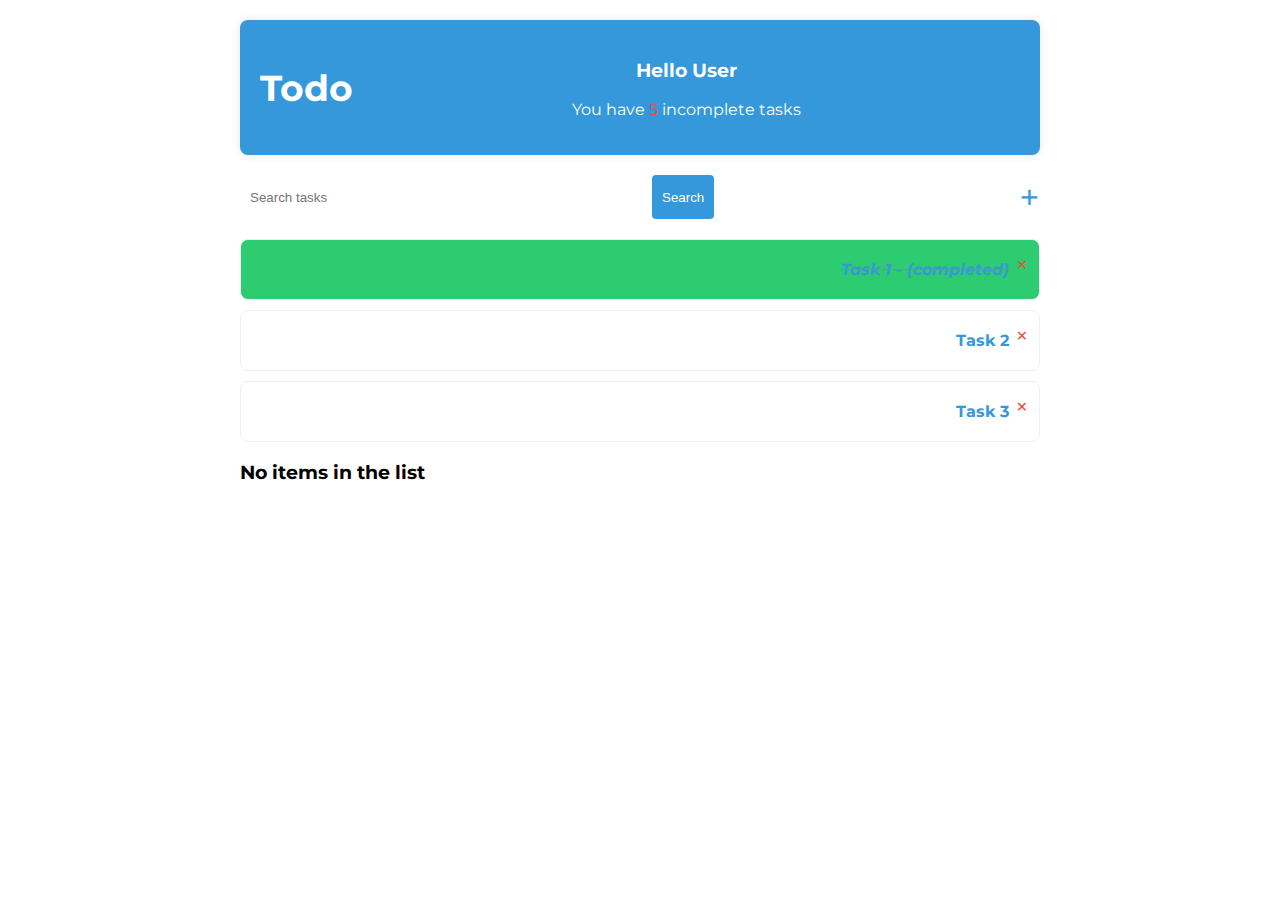
<file: index.html>
<!DOCTYPE html>
<html lang="en">
<head>
    <meta charset="UTF-8">
    <meta http-equiv="X-UA-Compatible" content="IE=edge">
    <meta name="viewport" content="width=device-width, initial-scale=1.0">
    <title>Todo App</title>
    <link rel="stylesheet" href="home.css">
    <link rel="preconnect" href="https://fonts.gstatic.com">
    <link href="https://fonts.googleapis.com/css2?family=Montserrat:wght@400;600&display=swap" rel="stylesheet">
</head>
<body>
    <div class="container">
        <header class="header-bar">
            <div class="logo">
                <h1>Todo</h1>
            </div>
            <div class="user-info">
                <h3>Hello User</h3>
                <p>You have <span class="incomplete-tasks">5</span> incomplete tasks</p>
            </div>
            <div class="action-links">
            </div>
        </header>
        <div class="search-add-wrapper">
            <form method="GET">
                <input type="text" name='search-area' placeholder="Search tasks">
                <button type="submit">Search</button>
            </form>
            <a id="add-link" href="#">+</a>
        </div>
        <div class="task-items-wrapper">
            <div class="task-wrapper completed">
                <div class="task-title">
                    <div class="task-complete-icon"></div>
                    <i><s><a href="#">Task 1 - (completed)</a></s></i>
                </div>
                <a class="delete-link" href="#">×</a>
            </div>
            <div class="task-wrapper">
                <div class="task-title">
                    <div class="task-incomplete-icon"></div>
                    <a href="#">Task 2</a>
                </div>
                <a class="delete-link" href="#">×</a>
            </div>
            <div class="task-wrapper">
                <div class="task-title">
                    <div class="task-incomplete-icon"></div>
                    <a href="#">Task 3</a>
                </div>
                <a class="delete-link" href="#">×</a>
            </div>
            <h3>No items in the list</h3>
        </div>
    </div>
</body>
</html>
</file>
<file: home.css>
body {
    font-family: 'Montserrat', sans-serif;
    margin: 0;
    padding: 0;
}

.container {
    max-width: 800px;
    margin: 0 auto;
    padding: 20px;
}

.header-bar {
    display: flex;
    justify-content: space-between;
    align-items: center;
    background-color: #3498db;
    color: #fff;
    padding: 20px;
    border-radius: 8px;
    box-shadow: 0 0 10px rgba(0, 0, 0, 0.1);
}

.logo h1 {
    font-size: 36px;
    margin: 0;
}

.user-info {
    text-align: center;
}

.incomplete-tasks {
    color: #e74c3c;
}

.action-links a {
    color: #fff;
    text-decoration: none;
    margin-left: 10px;
}

.search-add-wrapper {
    margin-top: 20px;
    display: flex;
    justify-content: space-between;
}

form {
    display: flex;
    width: 70%;
}

input[type="text"] {
    width: 70%;
    padding: 10px;
    border: none;
    border-radius: 4px;
}

button {
    background-color: #3498db;
    color: #fff;
    border: none;
    padding: 10px;
    border-radius: 4px;
    cursor: pointer;
}

button:hover {
    background-color: #2980b9;
}

#add-link {
    font-size: 36px;
    text-decoration: none;
    color: #3498db;
}

.task-items-wrapper {
    margin-top: 20px;
}

.task-wrapper {
    background-color: #fff;
    border: 1px solid #ecf0f1;
    margin: 10px 0;
    padding: 20px;
    border-radius: 8px;
    position: relative;
    transition: box-shadow 0.3s ease-in-out;
}

.task-wrapper:hover {
    box-shadow: 0 4px 8px rgba(0, 0, 0, 0.1);
}

.completed {
    background-color: #ecf0f1;
    color: #2ecc71;
}

.task-title {
    display: flex;
    justify-content: space-between;
    align-items: center;
}

.task-title a {
    text-decoration: none;
    color: #3498db;
    font-weight: bold;
    font-size: 16px;
    margin-right: 10px; /* Add margin to create space between task title and delete icon */
}

.delete-link {
    font-size: 18px;
    text-decoration: none;
    color: #e74c3c;
}

.delete-link:hover {
    color: #c0392b;
}

.task-title a {
    text-decoration: none;
    color: #3498db;
    font-weight: bold;
    font-size: 16px;
}

.task-title a:hover {
    text-decoration: underline;
}

.task-title i {
    color: #95a5a6;
    font-style: italic;
    margin-left: 10px;
}

.task-title s {
    color: #7f8c8d;
}

.task-wrapper h3 {
    color: #95a5a6;
    text-align: center;
    margin-top: 20px;
}

.completed {
    background-color: #2ecc71;
    color: #fff;
}

.task-title {
    display: flex;
    justify-content: space-between;
    align-items: center;
}

.delete-link {
    font-size: 24px;
    text-decoration: none;
    color: #e74c3c;
    position: absolute;
    top: 10px;
    right: 10px;
}

.delete-link:hover {
    color: #c0392b;
}
</file>
